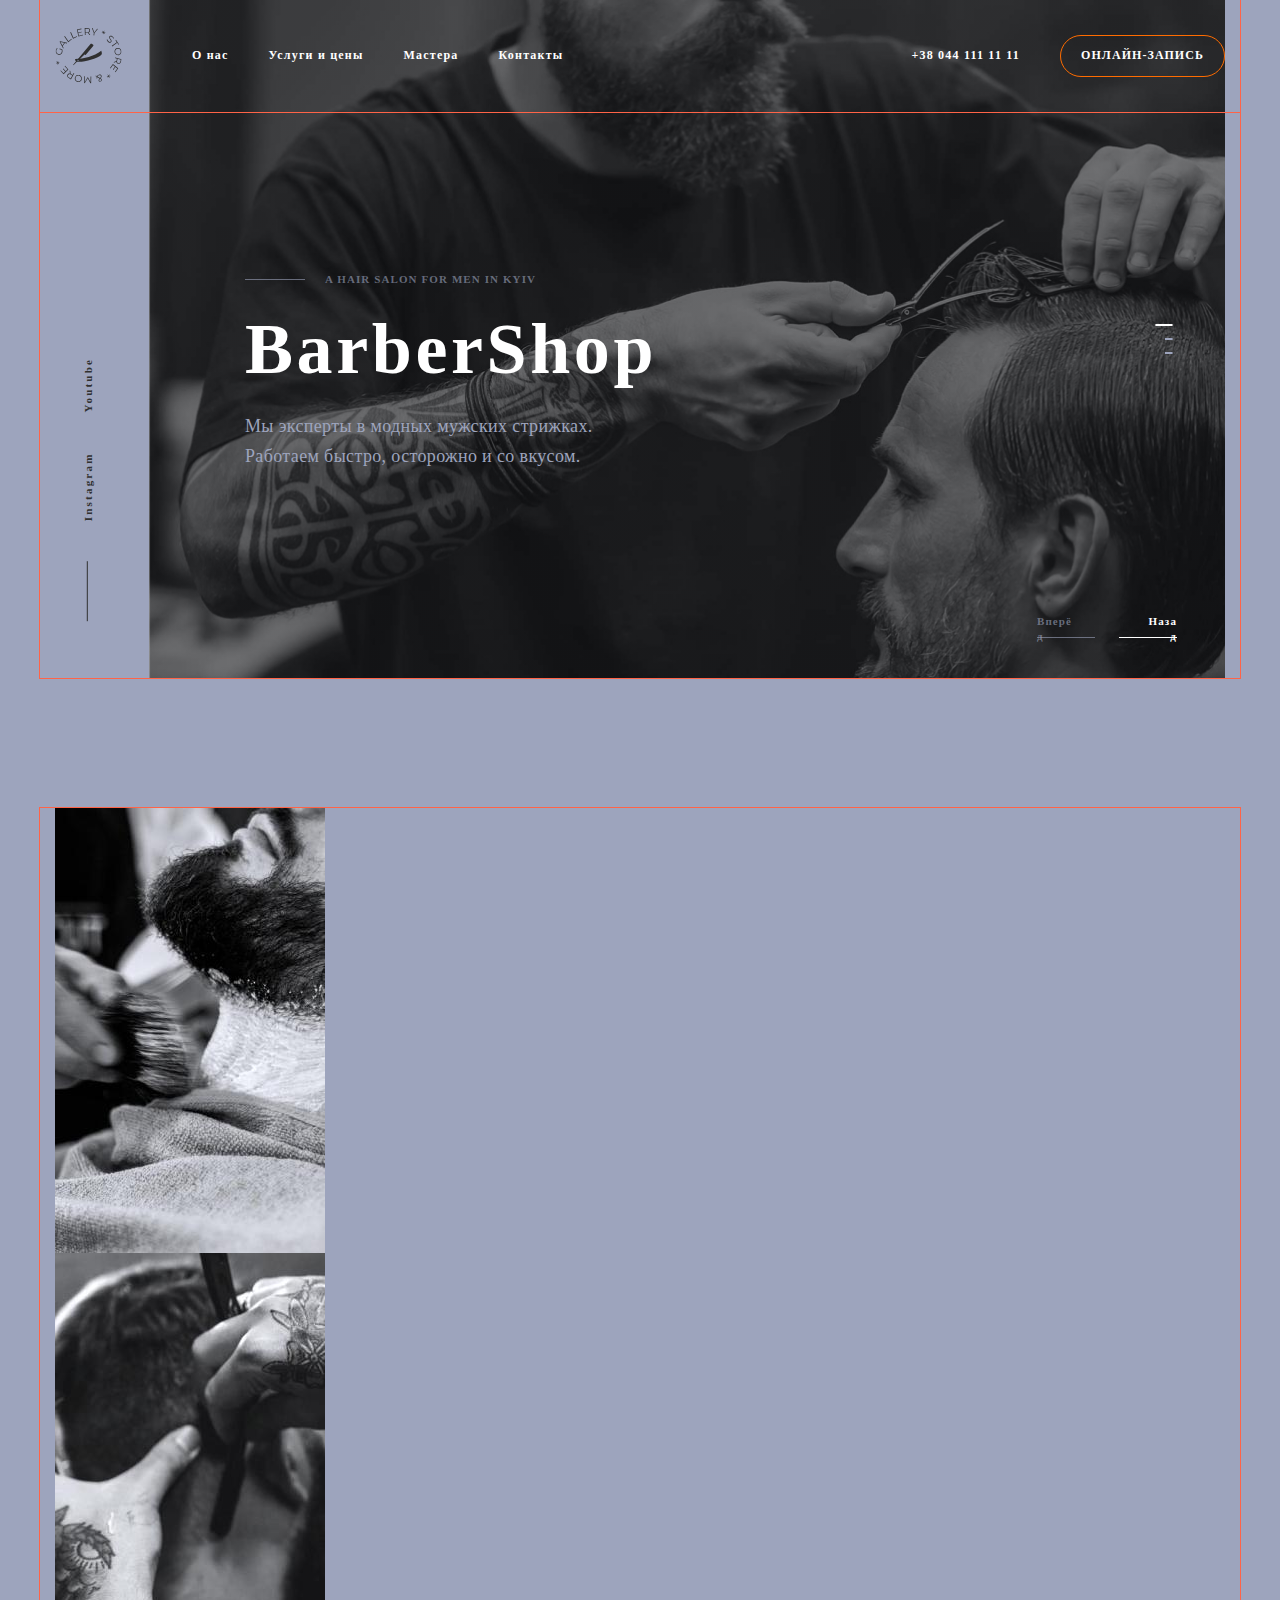
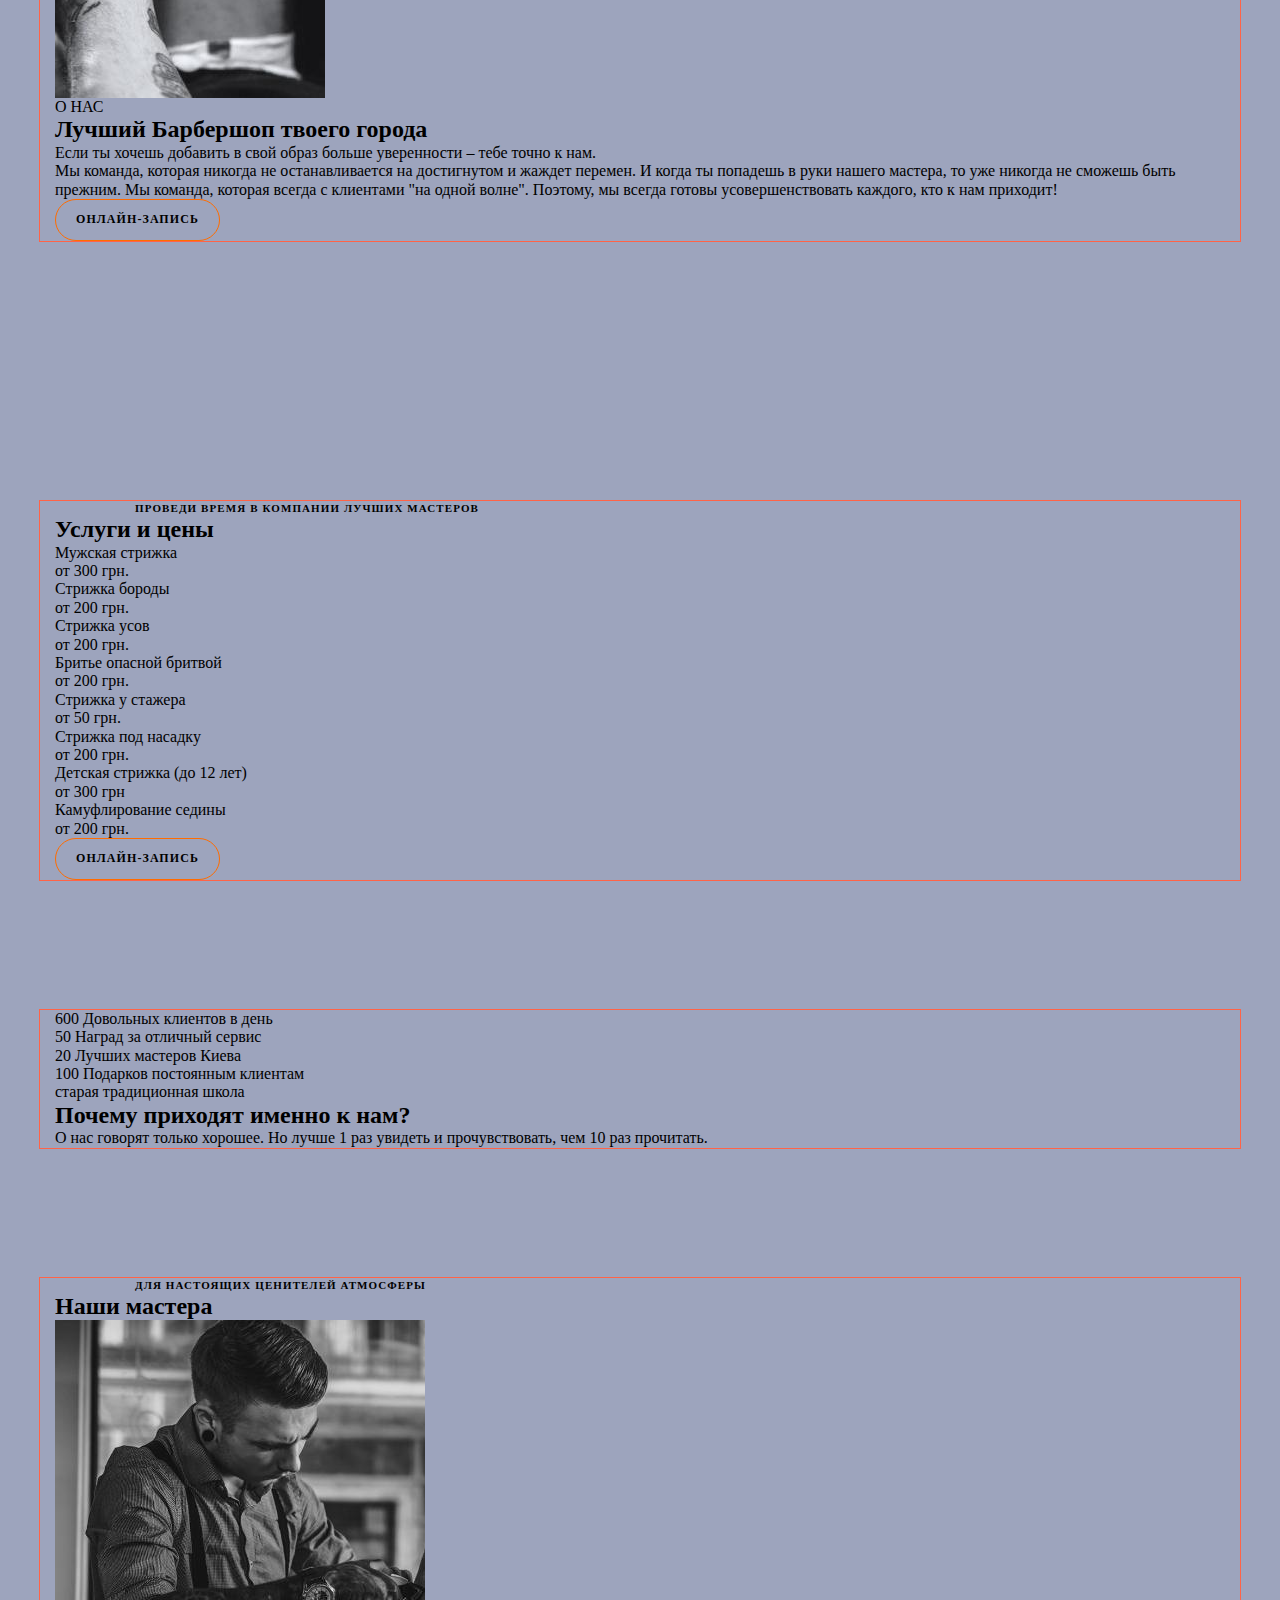
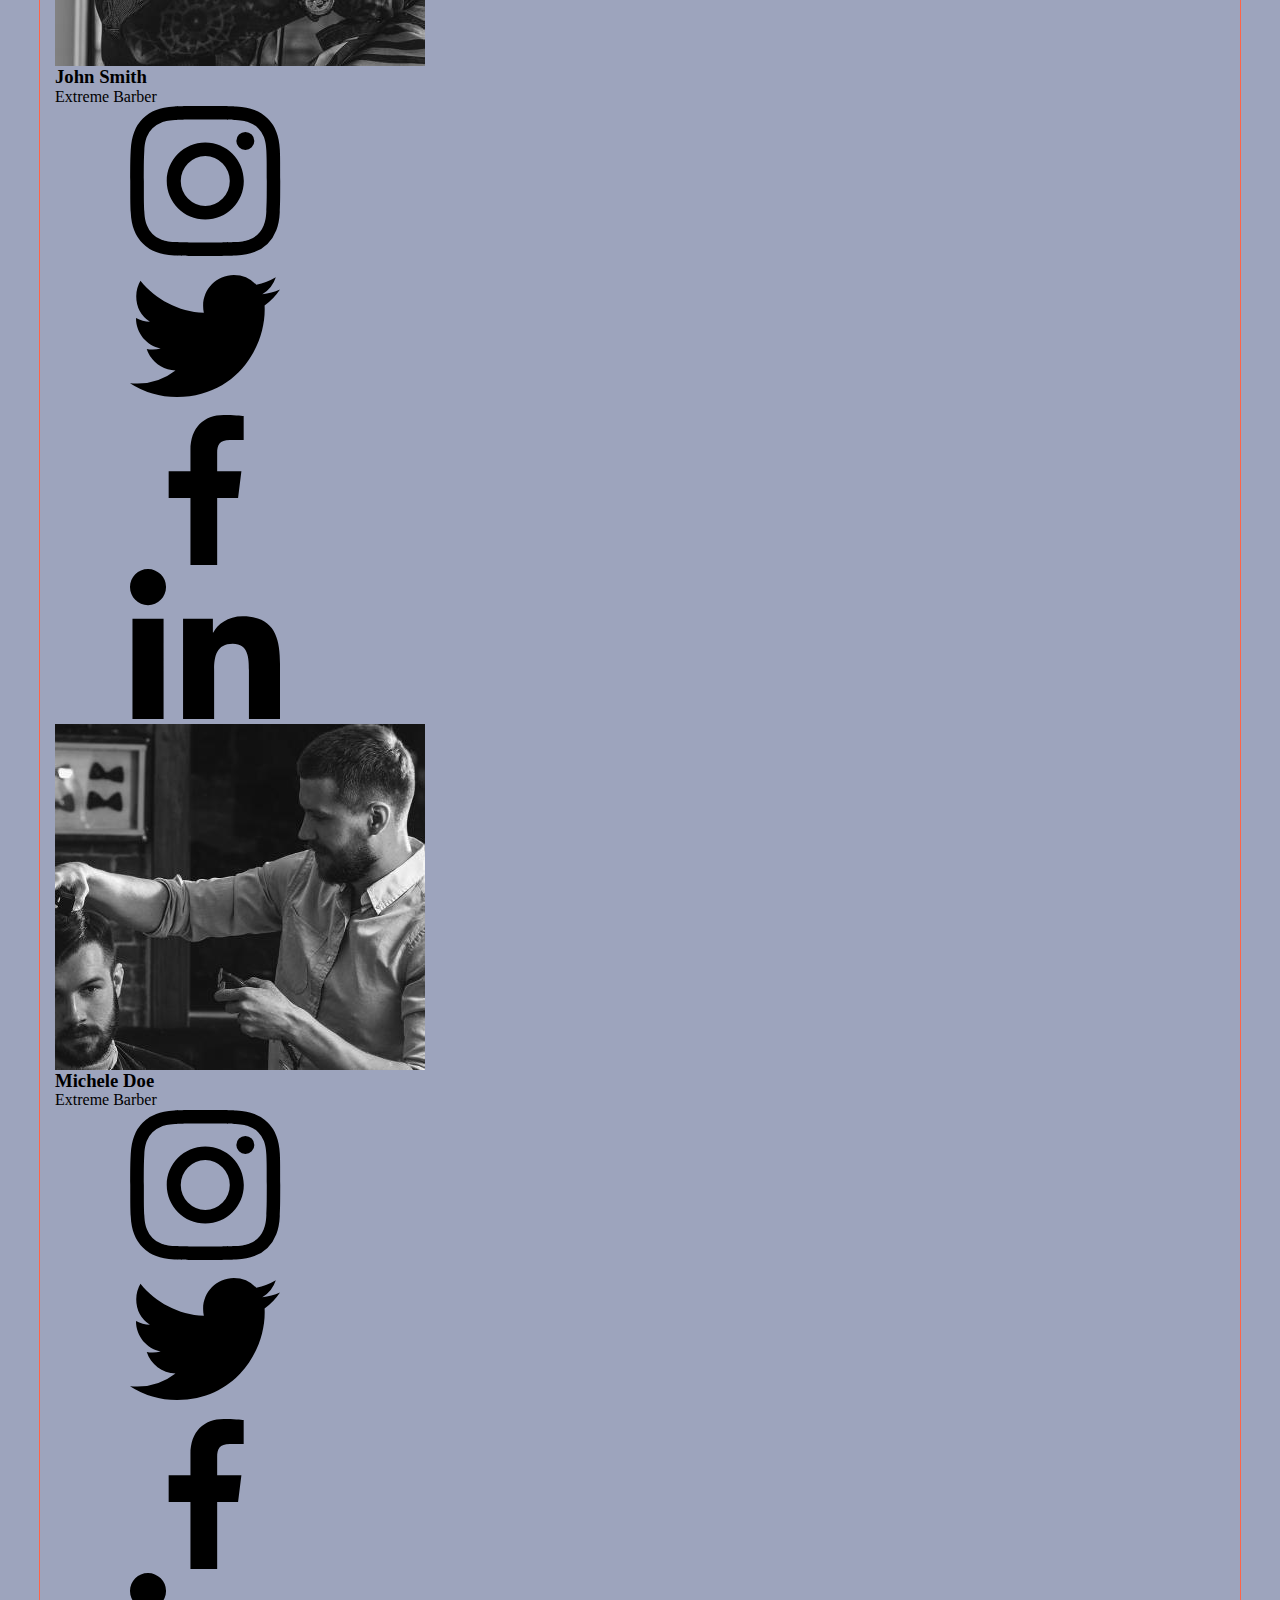
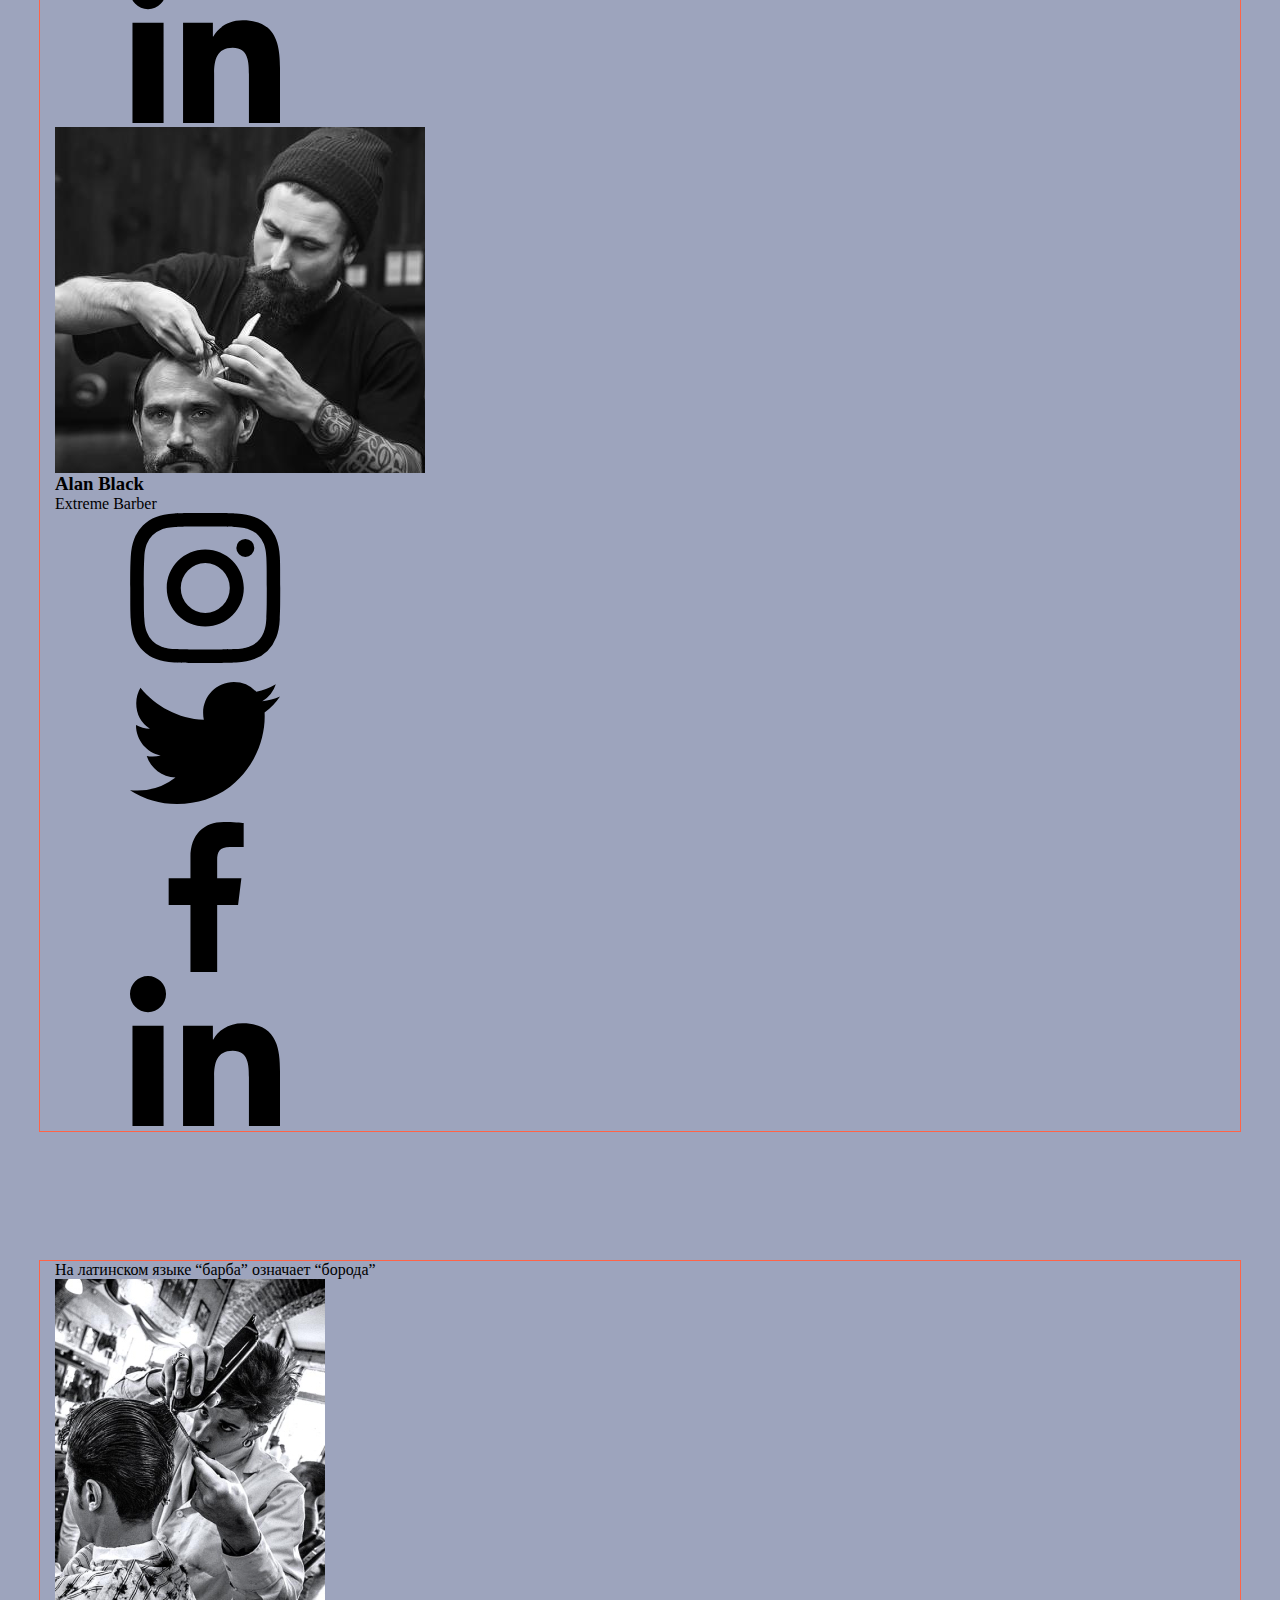
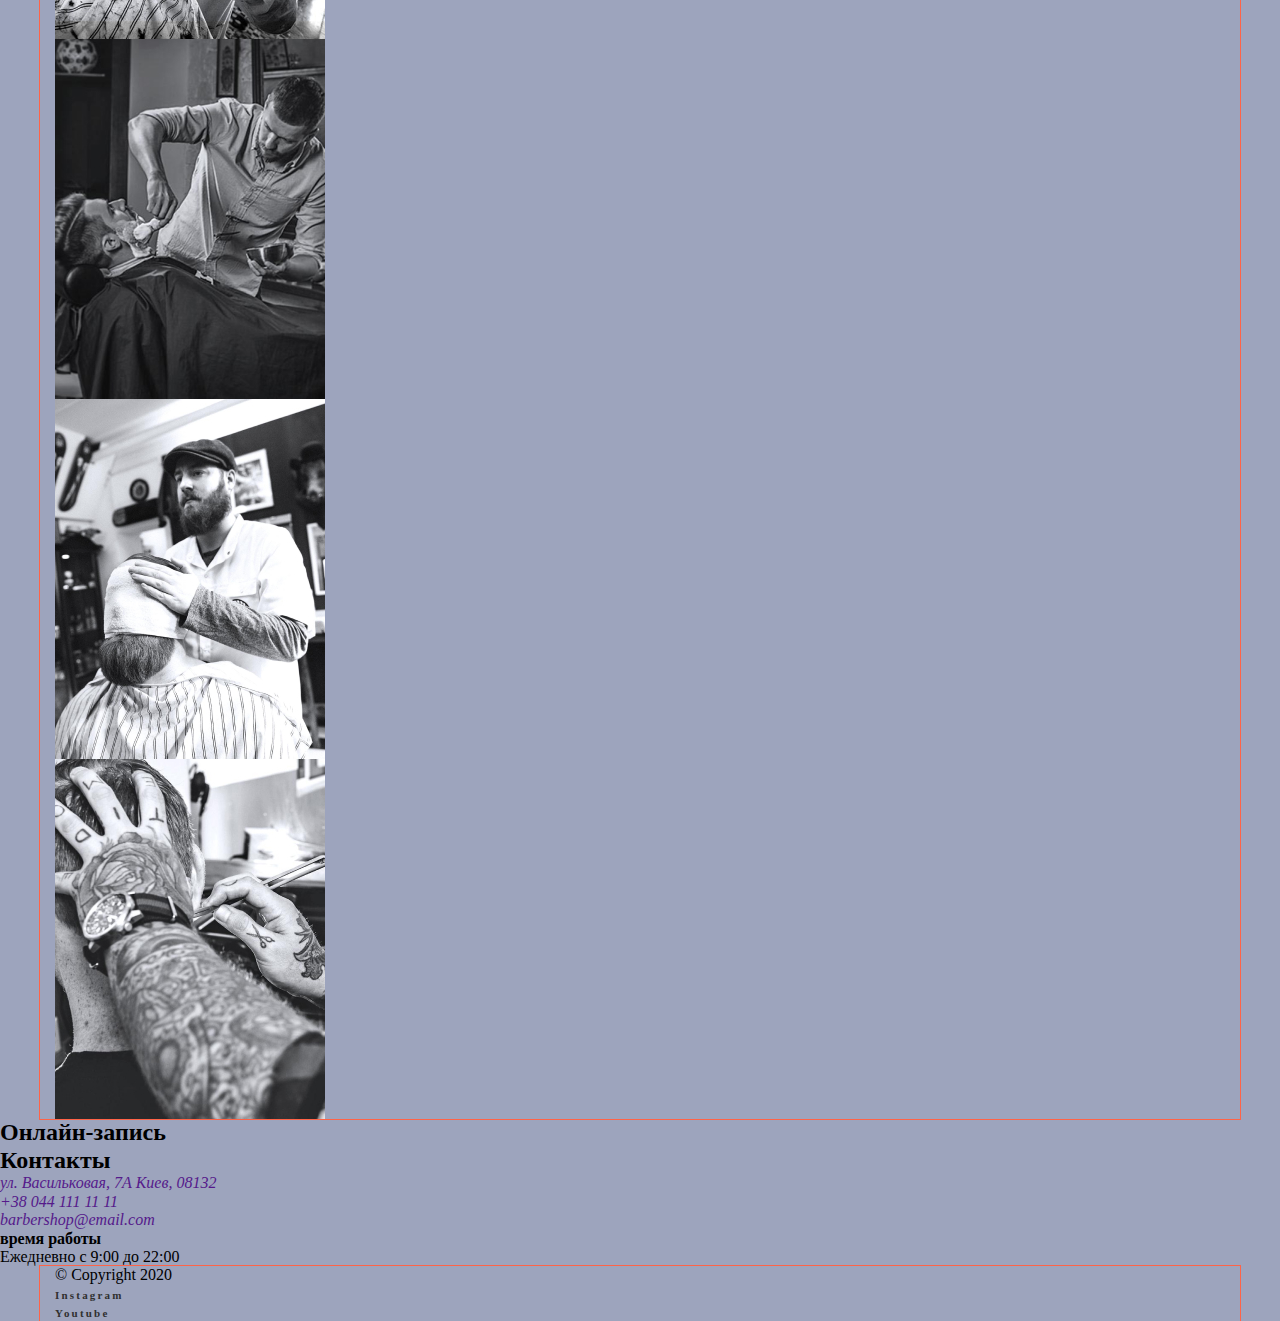
<file: index.html>
<!DOCTYPE html>
<html lang="ru">
  <head>
    <meta charset="UTF-8" />
    <meta http-equiv="X-UA-Compatible" content="IE=edge" />
    <meta name="viewport" content="width=device-width, initial-scale=1.0" />
    <title>Barbershop</title>
    <link rel="preconnect" href="https://fonts.googleapis.com" />
    <link rel="preconnect" href="https://fonts.gstatic.com" crossorigin />
    <link
      href="https://fonts.googleapis.com/css2?family=Open+Sans:wght@400;600;700&family=Raleway:wght@700&display=swap"
      rel="stylesheet"
    />
    <link
      rel="stylesheet"
      href="https://cdnjs.cloudflare.com/ajax/libs/modern-normalize/1.0.0/modern-normalize.min.css"
    />
    <!-- <link rel="stylesheet" href="./css/styles.css" /> -->
    <link rel="stylesheet" href="./css/main.min.css" />
  </head>

  <body>
    <header class="header">
      <div class="container header__container">
        <a href="./index.html" class="logo header__logo"
          ><img src="./images/logo.svg" alt="logo" class="logo__img"
        /></a>
        <nav class="nav">
          <ul class="nav__list">
            <li class="nav__item"><a href="" class="nav__link">О нас</a></li>
            <li class="nav__item">
              <a href="" class="nav__link">Услуги и цены</a>
            </li>
            <li class="nav__item"><a href="" class="nav__link">Мастера</a></li>
            <li class="nav__item"><a href="" class="nav__link">Контакты</a></li>
          </ul>
        </nav>
        <a href="tel:+380441111111" class="header__contact"
          >+38 044 111 11 11</a
        >
        <button class="button header__button">онлайн-запись</button>
      </div>
    </header>
    <main>
      <section class="section hero">
        <div class="container hero__container">
          <div class="sidebar">
            <ul class="socials sidebar__list">
              <li class="socials__item">
                <a href="" class="socials__link">Instagram</a>
              </li>
              <li class="socials__item">
                <a href="" class="socials__link">Youtube</a>
              </li>
            </ul>
          </div>
          <div class="hero__inner">
            <p lang="en" class="section__label hero__label">
              A hair salon for men in Kyiv
            </p>
            <h1 class="hero__title">BarberShop</h1>
            <p class="section__after-title hero__after-title">
              Мы эксперты в модных мужских стрижках. Работаем быстро, осторожно
              и со вкусом.
            </p>
            <ul class="controllers">
              <li class="controllers__item">
                <button
                  type="button"
                  class="controllers__button controllers__button--left disabled"
                >
                  Вперё<br />д
                </button>
              </li>
              <li class="controllers__item">
                <button
                  type="button"
                  class="controllers__button controllers__button--right"
                >
                  Наза<br />д
                </button>
              </li>
            </ul>
          </div>
        </div>
      </section>
      <section class="about section">
        <div class="container">
          <ul class="about-list">
            <li>
              <img
                src="./images/img1.jpg"
                alt="барбер бреет бороду"
                width="270"
                height="445"
              />
            </li>
            <li>
              <img
                src="./images/img2.jpg"
                alt="барбер стрижет"
                width="270"
                height="445"
              />
            </li>
          </ul>
          <div class="about-inner">
            <p class="title-label">О НАС</p>
            <h2 class="section-title">Лучший Барбершоп твоего города</h2>
            <p class="about-first-text">
              Если ты хочешь добавить в свой образ больше уверенности – тебе
              точно к нам.
            </p>
            <p class="about-second-text">
              Мы команда, которая никогда не останавливается на достигнутом и
              жаждет перемен. И когда ты попадешь в руки нашего мастера, то уже
              никогда не сможешь быть прежним. Мы команда, которая всегда с
              клиентами "на одной волне". Поэтому, мы всегда готовы
              усовершенствовать каждого, кто к нам приходит!
            </p>
            <button type="button" class="button">онлайн-запись</button>
          </div>
        </div>
      </section>
      <section class="section">
        <div class="container">
          <p class="section__label">Проведи время в компании лучших мастеров</p>
          <h2 class="section__title">Услуги и цены</h2>

          <ul class="pricelist">
            <li class="pricelist__item">
              <p class="pricelist__ paragraph">Мужская стрижка</p>
              <div class="pricelist__underline"></div>
              <p class="pricelist__ paragraph">от 300 грн.</p>
            </li>
            <li class="pricelist__item">
              <p class="pricelist__ paragraph">Стрижка бороды</p>
              <div class="pricelist__underline"></div>
              <p lass="pricelist__ paragraph">от 200 грн.</p>
            </li>
            <li class="pricelist__item">
              <p class="pricelist__ paragraph">Стрижка усов</p>
              <div class="pricelist__underline"></div>
              <p class="pricelist__ paragraph">от 200 грн.</p>
            </li>
            <li class="pricelist__item">
              <p class="pricelist__ paragraph">Бритье опасной бритвой</p>
              <div class="pricelist__underline"></div>
              <p class="pricelist__ paragraph">от 200 грн.</p>
            </li>
            <li class="pricelist__item">
              <p class="pricelist__ paragraph">Cтрижка у стажера</p>
              <div class="pricelist__underline"></div>
              <p class="pricelist__ paragraph">от 50 грн.</p>
            </li>
            <li class="pricelist__item">
              <p class="pricelist__ paragraph">Стрижка под насадку</p>
              <div class="pricelist__underline"></div>
              <p class="pricelist__ paragraph">от 200 грн.</p>
            </li>
            <li class="pricelist__item">
              <p class="pricelist__ paragraph">Детская стрижка (до 12 лет)</p>
              <div class="pricelist__underline"></div>
              <p class="pricelist__ paragraph">от 300 грн</p>
            </li>
            <li class="pricelist__item">
              <p class="pricelist__ paragraph">Камуфлирование седины</p>
              <div class="pricelist__underline"></div>
              <p class="pricelist__ paragraph">от 200 грн.</p>
            </li>
          </ul>
          <button type="button" class="button price__button">
            онлайн-запись
          </button>
        </div>
      </section>
      <section>
        <div class="container">
          <ul>
            <li>
              <p>600 Довольных клиентов в день</p>
            </li>
            <li>
              <p>50 Наград за отличный сервис</p>
            </li>
            <li>
              <p>20 Лучших мастеров Киева</p>
            </li>
            <li>
              <p>100 Подарков постоянным клиентам</p>
            </li>
          </ul>
          <p>старая традиционная школа</p>
          <h2>Почему приходят именно к нам?</h2>
          <p>
            О нас говорят только хорошее. Но лучше 1 раз увидеть и
            прочувствовать, чем 10 раз прочитать.
          </p>
        </div>
      </section>
      <section class="section">
        <div class="container">
          <p class="section__label">для настоящих ценителей атмосферы</p>
          <h2 class="section__title">Наши мастера</h2>
          <ul class="teamlist">
            <li class="teamlist__item">
              <img
                src="./images/img4.jpg"
                alt="стрижка"
                width="370"
                height="346"
                class="teamlist__img"
              />
              <div class="teamlist__inner">
                <h3 class="teamlist__name">John Smith</h3>
                <p class="teamlist__prof">Extreme Barber</p>
                <ul class="teamlist__soc soclist">
                  <li class="soclist__item">
                    <a href="" class="soclist__link"
                      ><svg class="soclist__icon">
                        <use href="./images/sprite.svg#icon-instagram"></use>
                      </svg>
                    </a>
                  </li>
                  <li class="soc-item">
                    <a href="" class="soc-link"
                      ><svg class="soc-icon">
                        <use href="./images/sprite.svg#icon-twitter"></use></svg
                    ></a>
                  </li>
                  <li class="soc-item">
                    <a href="" class="soc-link"
                      ><svg class="soc-icon">
                        <use
                          href="./images/sprite.svg#icon-facebook"
                        ></use></svg
                    ></a>
                  </li>
                  <li class="soc-item">
                    <a href="" class="soc-link"
                      ><svg class="soc-icon">
                        <use
                          href="./images/sprite.svg#icon-linkedin"
                        ></use></svg
                    ></a>
                  </li>
                </ul>
              </div>
            </li>
            <li class="teamlist__item">
              <img
                src="./images/img5.jpg"
                alt="стрижка"
                width="370"
                height="346"
                class="teamlist__img"
              />
              <div class="teamlist__inner">
                <h3 class="teamlist__name">Michele Doe</h3>
                <p class="teamlist__prof">Extreme Barber</p>
                <ul class="teamlist__soc soclist">
                  <li class="soclist__item">
                    <a href="" class="soclist__link"
                      ><svg class="soclist__icon">
                        <use href="./images/sprite.svg#icon-instagram"></use>
                      </svg>
                    </a>
                  </li>
                  <li class="soc-item">
                    <a href="" class="soc-link"
                      ><svg class="soc-icon">
                        <use href="./images/sprite.svg#icon-twitter"></use></svg
                    ></a>
                  </li>
                  <li class="soc-item">
                    <a href="" class="soc-link"
                      ><svg class="soc-icon">
                        <use
                          href="./images/sprite.svg#icon-facebook"
                        ></use></svg
                    ></a>
                  </li>
                  <li class="soc-item">
                    <a href="" class="soc-link"
                      ><svg class="soc-icon">
                        <use
                          href="./images/sprite.svg#icon-linkedin"
                        ></use></svg
                    ></a>
                  </li>
                </ul>
              </div>
            </li>
            <li class="teamlist__item">
              <img
                src="./images/img6.jpg"
                alt="стрижка"
                width="370"
                height="346"
                class="teamlist__img"
              />
              <div class="teamlist__inner">
                <h3 class="teamlist__name">Alan Black</h3>
                <p class="teamlist__prof">Extreme Barber</p>
                <ul class="teamlist__soc soclist">
                  <li class="soclist__item">
                    <a href="" class="soclist__link"
                      ><svg class="soclist__icon">
                        <use href="./images/sprite.svg#icon-instagram"></use>
                      </svg>
                    </a>
                  </li>
                  <li class="soc-item">
                    <a href="" class="soc-link"
                      ><svg class="soc-icon">
                        <use href="./images/sprite.svg#icon-twitter"></use></svg
                    ></a>
                  </li>
                  <li class="soc-item">
                    <a href="" class="soc-link"
                      ><svg class="soc-icon">
                        <use
                          href="./images/sprite.svg#icon-facebook"
                        ></use></svg
                    ></a>
                  </li>
                  <li class="soc-item">
                    <a href="" class="soc-link"
                      ><svg class="soc-icon">
                        <use
                          href="./images/sprite.svg#icon-linkedin"
                        ></use></svg
                    ></a>
                  </li>
                </ul>
              </div>
            </li>
          </ul>
        </div>
      </section>
      <section>
        <div class="container">
          <p>На латинском языке “барба” означает “борода”</p>
          <h2 class="visually-hidden">Галлерея</h2>
          <ul>
            <li>
              <img
                src="./images/img7.jpg"
                alt="процесс стрижки"
                width="270"
                height="360"
              />
            </li>
            <li>
              <img
                src="./images/img8.jpg"
                alt="процесс стрижки"
                width="270"
                height="360"
              />
            </li>
            <li>
              <img
                src="./images/img9.jpg"
                alt="процесс стрижки"
                width="270"
                height="360"
              />
            </li>
            <li>
              <img
                src="./images/imh10.jpg"
                alt="процесс стрижки"
                width="270"
                height="360"
              />
            </li>
          </ul>
        </div>
      </section>
      <section>
        <h2>Онлайн-запись</h2>
      </section>
      <section>
        <h2>Контакты</h2>
        <address class="address">
          <ul>
            <li><a href="">ул. Васильковая, 7А Киев, 08132</a></li>
            <li><a href="">+38 044 111 11 11</a></li>
            <li><a href="">barbershop@email.com</a></li>
          </ul>
        </address>
        <strong>время работы</strong>
        <p>Ежедневно с 9:00 до 22:00</p>
      </section>
    </main>
    <footer>
      <div class="container">
        <p>&copy; Copyright 2020</p>
        <ul class="socials">
          <li class="socials__item">
            <a href="" class="socials__link">Instagram</a>
          </li>
          <li class="socials__item">
            <a href="" class="socials__link">Youtube</a>
          </li>
        </ul>
      </div>
    </footer>
  </body>
</html>
</file>
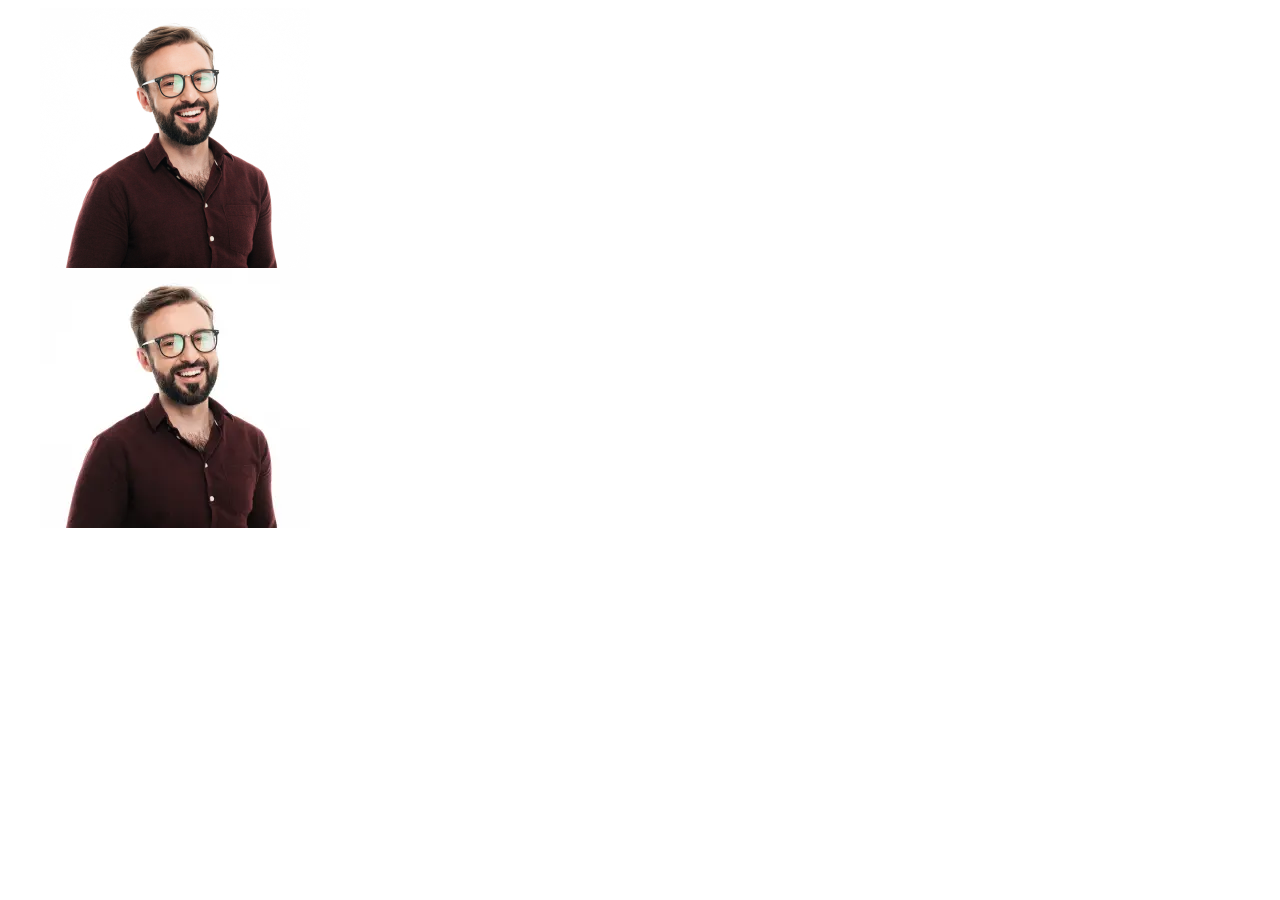
<file: adaptive img/index.html>
<!DOCTYPE html>
<html lang="en">
  <head>
    <meta charset="UTF-8" />
    <meta http-equiv="X-UA-Compatible" content="IE=edge" />
    <meta name="viewport" content="width=device-width, initial-scale=1.0" />
    <title>Document</title>
    <link rel="stylesheet" href="./styles.css" />
  </head>
  <body>
    <div class="container">
      <div class="thumb">
        <img
          srcset="
            ./images/photo-desk1x.jpg 270w,
            ./images/photo-tab1x.jpg  354w,
            ./images/photo-mob1x.jpg  450w,
            ./images/photo-desk2x.jpg 540w,
            ./images/photo-tab2x.jpg  708w,
            ./images/photo-mob2x.jpg  900w
          "
          sizes="(min-width: 1200px) 270px, (min-width: 768px) 354px, (max-width: 480px) 450px"
          src="./images/photo-mob1x.jpg"
          alt="team member"
        />
        <picture>
          <source
            srcset="
              ./images/photo-desk1x.webp 1x,
              ./images/photo-desk2x.webp 2x
            "
            media="(min-width:1200px)"
            type="image/webp"
          />
          <source
            srcset="./images/photo-desk1x.jpg 1x, ./images/photo-desk2x.jpg 2x"
            media="(min-width:1200px)"
            type="image/jpeg"
          />
          <source
            srcset="./images/photo-tab1x.webp 1x, ./images/photo-tab2x.webp 2x"
            media="(min-width:768px)"
            type="image/webp"
          />
          <source
            srcset="./images/photo-tab1x.jpg 1x, ./images/photo-tab2x.jpg 2x"
            media="(min-width:768px)"
            type="image/jpeg"
          />
          <source
            srcset="./images/photo-mob1x.webp 1x, ./images/photo-mob2x.webp 2x"
            media="(max-width:767px)"
            type="image/webp"
          />
          <source
            srcset="./images/photo-mob1x.jpg 1x, ./images/photo-mob2x.jpg 2x"
            media="(max-width:767px)"
            type="image/jpeg"
          />
          <img src="./images/photo-mob1x.jpg" alt="team member" />
        </picture>
      </div>
    </div>
  </body>
</html>
</file>
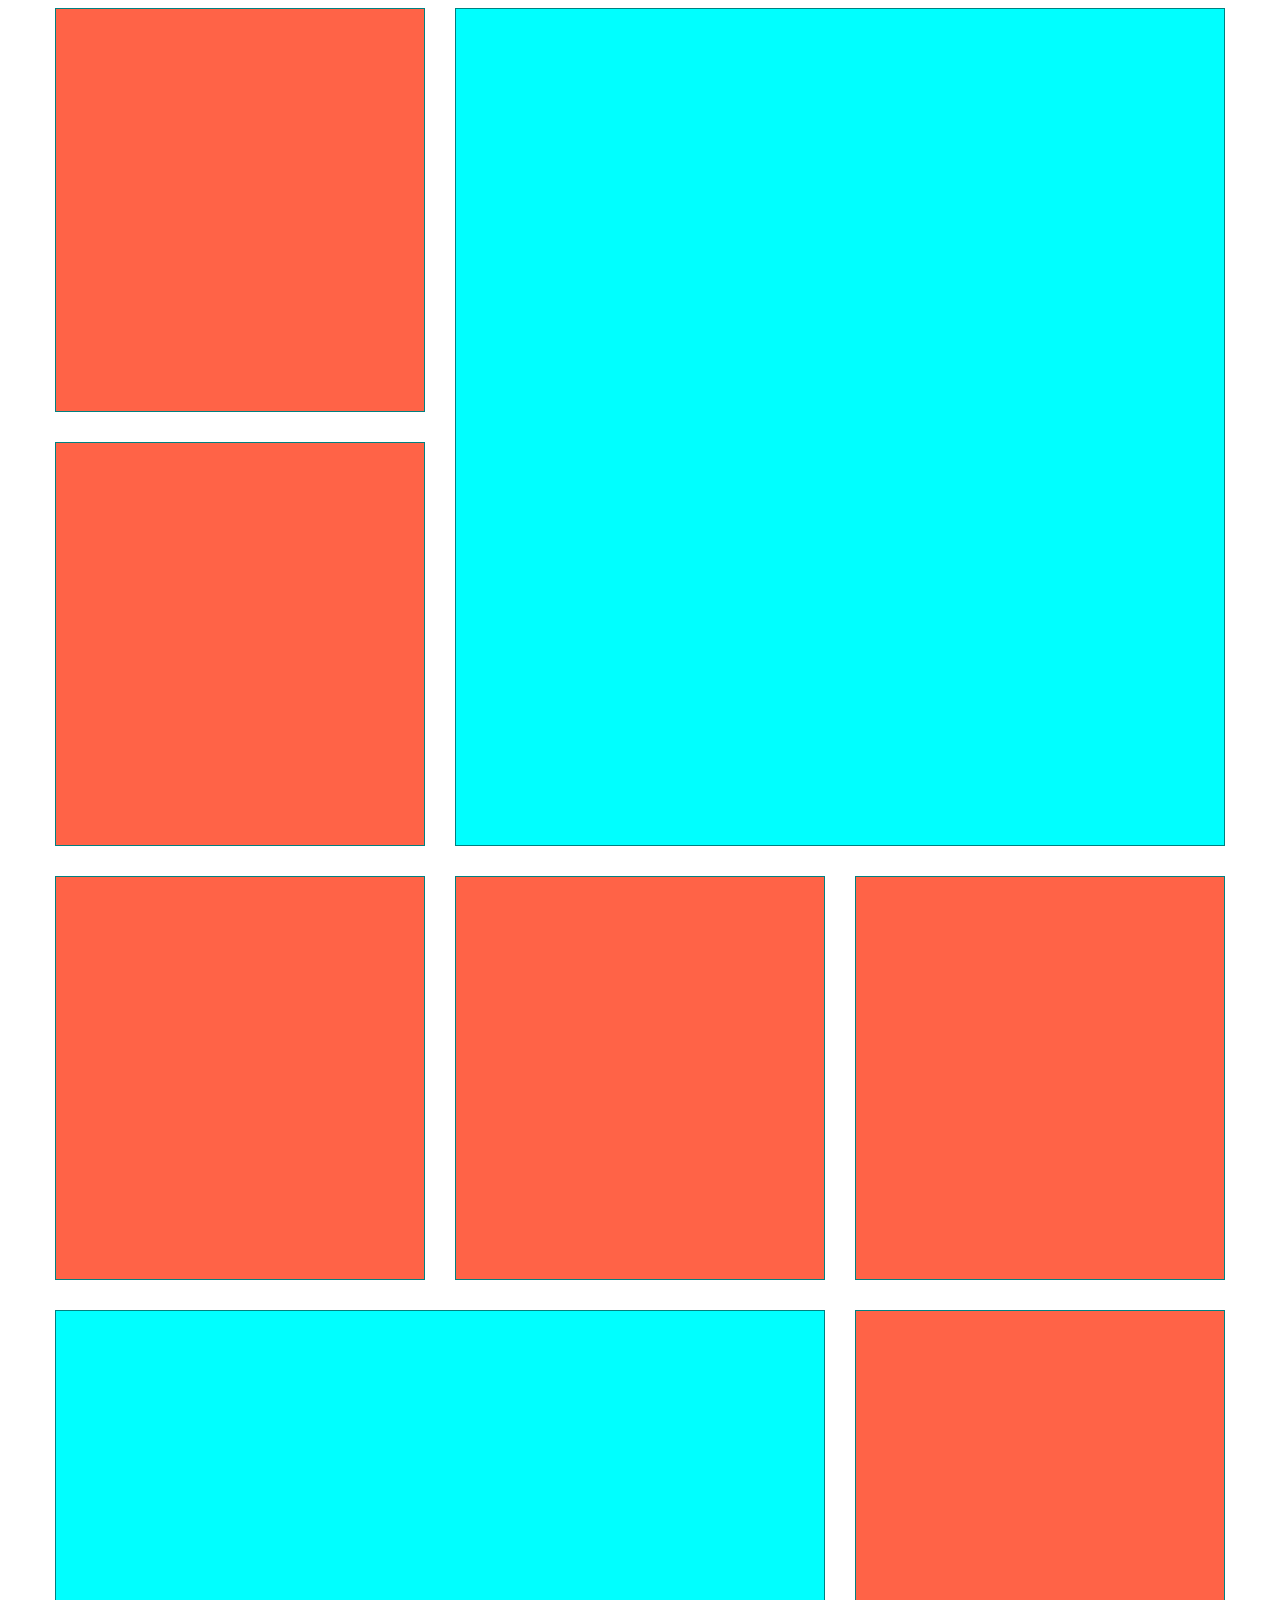
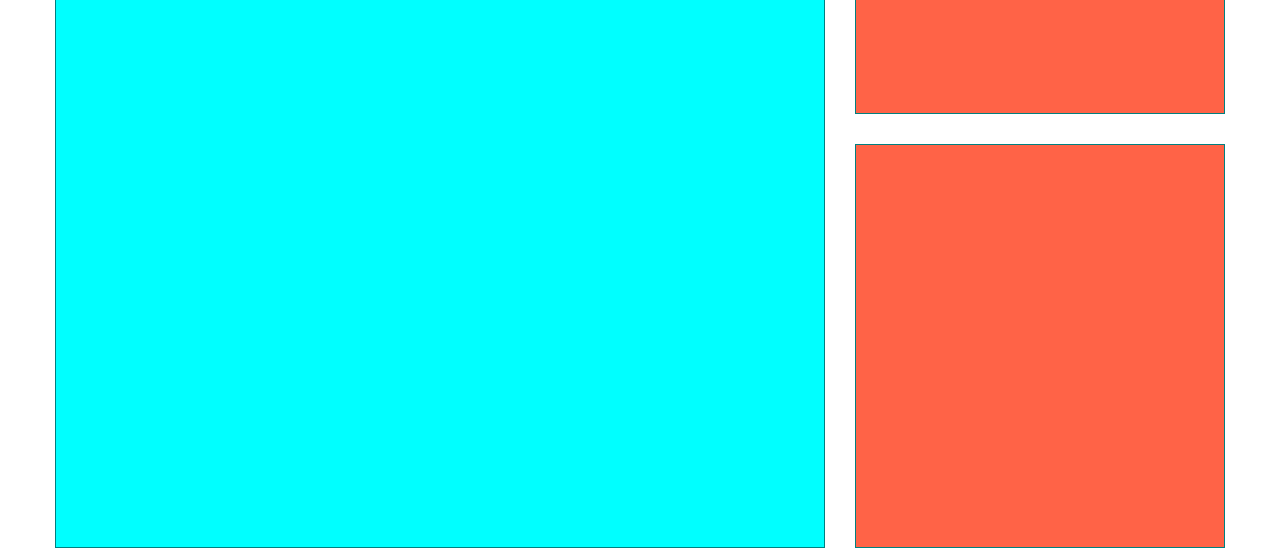
<file: grid.html>
<!DOCTYPE html>
<html lang="en">
  <head>
    <meta charset="UTF-8" />
    <meta http-equiv="X-UA-Compatible" content="IE=edge" />
    <meta name="viewport" content="width=device-width, initial-scale=1.0" />
    <title>Document</title>
    <link rel="stylesheet" href="./css/grid.css" />
  </head>
  <body>
    <div class="container">
      <ul class="examples">
        <li class="examples-li"></li>
        <li class="examples-li grid1"></li>
        <li class="examples-li"></li>
        <li class="examples-li"></li>
        <li class="examples-li"></li>
        <li class="examples-li"></li>
        <li class="examples-li"></li>
        <li class="examples-li"></li>
        <li class="examples-li grid2"></li>
      </ul>
    </div>
  </body>
</html>
</file>
<file: css/styles.css>
/* VARIABLES */

/* :root {
  --main-font: "Open Sans", sans-serif;
  --secondary-font: "Raleway", sans-serif;
  --accent-color: #ff6c00;
  --light-color: #ffffff;
  --main-grey: #303030;
  --secondary-grey: #9da4bd;
  --light-grey: rgba(157, 164, 189, 0.6);
  --bgr-grey: #f7f7f7;
  --text-grey: #555555;
  --transition: 2500ms cubic-bezier(0.4, 0, 0.2, 1);
} */

/* RESET */

/* a {
  text-decoration: none;
}

ul {
  list-style-type: none;
  margin: 0;
  padding: 0;
}

h1,
h2,
h3,
h4,
h5,
h6,
p {
  margin: 0;
} */

/* GENERAL STYLES */
/* body {
  font-family: var(--main-font);
  background-color: #9da4bd;
}

button {
  cursor: pointer;
  font-family: inherit;
}

img {
  display: block;
} */

/* UTILS */
/* .visually-hidden {
  position: absolute;
  width: 1px;
  height: 1px;
  margin: -1px;
  border: 0;
  padding: 0;

  white-space: nowrap;
  clip-path: inset(100%);
  clip: rect(0 0 0 0);
  overflow: hidden;
} */

/* REUSED CLASSES */

/* .title-label {
  font-weight: 600;
  font-size: 11px;
  line-height: 1.36;
  letter-spacing: 0.1em;
  text-transform: uppercase;
  display: flex;
  align-items: center;
} */

.title-label::before {
  content: "";
  width: 60px;
  height: 1px;
  margin-right: 20px;
}

.after-title {
  font-size: 18px;
  line-height: 1.66;
  letter-spacing: 0.02em;
}

.social-link {
  font-weight: 600;
  font-size: 11px;
  line-height: 1.36;
  letter-spacing: 0.2em;
}

/* .button {
  font-weight: 600;
  font-size: 12px;
  line-height: 1.33;
  letter-spacing: 0.09em;
  text-transform: uppercase;
  background-color: transparent;
  border: 1px solid #ff6c00;
  border-radius: 25px;
  padding: 12px 20px;
  transition: background-color var(--transition);
} */

/* .button:hover,
.button:focus {
  background-color: var(--accent-color);
} */

/* .container {
  width: 1200px;
  padding: 0 15px;
  margin: 0 auto;
  outline: 1px solid tomato;
} */

/* .section {
  padding: 130px 0;
} */

.section-title {
  font-family: var(--secondary-font);
  font-size: 42px;
  line-height: 1.17;
  letter-spacing: 0.05em;
}

/* HEADER */

/* .header {
  position: absolute;
  width: 100%;
} */

/* .header .container {
  display: flex;
  align-items: center;
} */

/* .logo {
  margin-right: 70px;
} */

/* .nav-list {
  display: flex;
} */

/* .nav-item:not(:last-child) {
  margin-right: 40px;
} */

/* .nav-link {
  font-weight: 600;
  font-size: 12px;
  line-height: 1.33;
  letter-spacing: 0.1em;
  color: var(--light-color);
  padding: 48px 0;
  display: block;
  transition: color var(--transition);
} */

/* .nav-link:hover,
.nav-link:focus {
  color: var(--accent-color);
} */

/* .header-contact {
  font-weight: 600;
  font-size: 12px;
  line-height: 1.33;
  letter-spacing: 0.1em;
  color: var(--light-color);
  margin-left: auto;
  margin-right: 40px;
} */

/* .header .button {
  color: var(--light-color);
} */

/* HERO */

/* .hero .container {
  display: flex;
} */

/* .sidebar-wrapper {
  display: flex;
  align-items: flex-end;
  padding-bottom: 40px;
    width: 94px;
} */

/* .sidebar {
  /* width: 94px; */
  transform: rotate(-90deg);
  display: flex;
  align-items: center;
  position: relative;
  bottom: 140px;
  padding-bottom: 30px;
} */

.sidebar::before {
  content: "";
  width: 60px;
  height: 1px;
  background-color: var(--main-grey);
  display: block;
  position: absolute;
  margin-right: 40px;
  right: 100%;
}

.sidebar li:not(:last-child) {
  margin-right: 40px;
}

.hero-inner {
  padding: 272px 48px 34px 96px;
  flex-grow: 1;
  background-color: gray;
  background-image: linear-gradient(
      rgba(25, 28, 38, 0.2),
      rgba(25, 28, 38, 0.2)
    ),
    url("../images/slider.jpg");
  background-size: cover;
  background-repeat: no-repeat;
}

.hero .social-link {
  color: var(--main-grey);
}

.hero .social-link:hover,
.hero .social-link:focus {
  color: var(--accent-color);
}

.hero .title-label {
  color: var(--light-grey);
  margin-bottom: 20px;
}

.hero .title-label::before {
  background-color: var(--light-grey);
}

.hero-title {
  font-family: var(--secondary-font);
  font-weight: 700;
  font-size: 72px;
  line-height: 1.18;
  letter-spacing: 0.05em;
  color: var(--light-color);
  margin-bottom: 20px;
}

.hero .after-title {
  color: var(--secondary-grey);
  max-width: 400px;
  margin-bottom: 142px;
}

.controllers {
  display: flex;
  justify-content: flex-end;
}

.hero-controller {
  font-weight: 600;
  font-size: 11px;
  line-height: 1.36;
  letter-spacing: 0.1em;
  color: var(--light-color);
  background-color: transparent;
  border: none;
  padding: 0;
}

.hero-controller.disabled {
  color: var(--light-grey);
}

.hero-controller.left {
  text-align: left;
  margin-right: 24px;
}

.hero-controller.right {
  text-align: right;
}

/* ABOUT */

.about .container {
  display: flex;
}

.about-list {
  display: flex;
}

.about-list li + li {
  margin-left: 30px;
}

.about-inner {
  padding: 0 42px 0 64px;
}

.about .title-label {
  color: var(--main-grey);
  margin-bottom: 20px;
}

.about .title-label::before {
  background-color: var(--main-grey);
}

.about .section-title {
  color: var(--main-grey);
  margin-bottom: 20px;
}

.about-first-text {
  font-size: 18px;
  line-height: 1.67;
  letter-spacing: 0.02em;
  color: var(--text-grey);
  margin-bottom: 20px;
}

.about-second-text {
  font-size: 14px;
  line-height: 1.86;
  letter-spacing: 0.02em;
  color: var(--text-grey);
  margin-bottom: 42px;
}

/* PRICE */

.price {
  background-image: url("../images/price.png");
  background-color: #111319;
  background-size: cover;
  background-repeat: no-repeat;
  max-width: 1280px;
  margin: 0 auto;
}

.price .title-label {
  color: var(--light-grey);
  margin-bottom: 20px;
}

.price .title-label::before {
  background-color: var(--secondary-grey);
}

.price .section-title {
  color: var(--light-color);
  margin-bottom: 44px;
}

.price-list {
  margin-bottom: 50px;
  display: flex;
  flex-wrap: wrap;
  position: relative;
  z-index: 10;
  padding: 30px 0;
}

.price-list::before {
  content: "";
  display: block;
  width: 50%;
  height: 240px;
  position: absolute;
  background: linear-gradient(180deg, #171a24 0%, rgba(23, 26, 36, 0.2) 100%);
  z-index: -10;
  top: 0;
}

.price-list::after {
  content: "";
  display: block;
  width: 50%;
  height: 240px;
  position: absolute;
  top: 0;
  right: 0;
  background: linear-gradient(180deg, #090b13 0%, rgba(9, 11, 19, 0.2) 100%);
  z-index: -10;
}

.price-item {
  width: 50%;
  padding: 0 40px;
  display: flex;
  justify-content: space-between;
  align-items: baseline;
  color: var(--secondary-grey);
  font-size: 18px;
  line-height: 1.67;
  letter-spacing: 0.02em;
  margin-bottom: 20px;
}

.price-item:nth-child(5) {
  order: 1;
}

.price-item:nth-child(2) {
  order: 2;
}

.price-item:nth-child(6) {
  order: 3;
}

.price-item:nth-child(3) {
  order: 4;
}

.price-item:nth-child(7) {
  order: 5;
}

.price-item:nth-child(4) {
  order: 6;
  margin-bottom: 0;
}

.price-item:nth-child(8) {
  order: 7;
  margin-bottom: 0;
}

.price-underline {
  height: 1px;
  background-color: var(--secondary-grey);
  opacity: 0.12;
  flex-grow: 1;
  margin: 0 6px;
}

.price .button {
  display: block;
  margin: 0 auto;
  color: var(--light-color);
}

/* TEAM */

.team {
  background-color: var(--bgr-grey);
}

.team-item {
  width: 370px;
}

.team-inner {
  padding: 30px 10px 0;
  text-align: center;
}

.team-name {
  margin-bottom: 8px;
}

.team-prof {
  margin-bottom: 30px;
}

.soc-list {
  display: flex;
  justify-content: center;
}

.soc-item {
  width: 44px;
  height: 44px;
}

.soc-item:not(:last-child) {
  margin-right: 10px;
}

.soc-link {
  width: 100%;
  height: 100%;
  display: flex;
  justify-content: center;
  align-items: center;
  background-color: var(--light-color);
  border-radius: 22px;
  transition: background-color var(--transition);
}

.soc-link:hover,
.soc-link:focus {
  background-color: var(--main-grey);
}

.soc-link:hover .soc-icon,
.soc-link:focus .soc-icon {
  fill: var(--accent-color);
}

.soc-icon {
  width: 20px;
  height: 20px;
  transition: fill var(--transition);
}

/* CONTACTS */

.address {
  font-style: normal;
}
</file>
<file: adaptive img/styles.css>
.container {
  padding: 0 15px;
  margin: 0 auto;
  width: 1200px;
}

img {
  display: block;
  object-fit: cover;
}

.thumb {
  width: 100%;
}

@media screen and (min-width: 480px) {
  .thumb {
    width: 450px;
  }
}

@media screen and (min-width: 768px) {
  .thumb {
    width: 354px;
  }
}

@media screen and (min-width: 1200px) {
  .thumb {
    width: 270px;
  }
}
</file>
<file: css/grid.css>
*,
::after,
::before {
  box-sizing: border-box;
}

ul {
  padding: 0;
  margin: 0;
  display: grid;
  grid-template-columns: repeat(3, auto);
  gap: 30px;
  list-style-type: none;
}

.container {
  width: 1200px;
  padding: 0 15px;
  margin: 0 auto;
}

li {
  height: 404px;
  background-color: tomato;
  border: 1px solid teal;
}

.grid1 {
  background-color: aqua;
  height: 838px;
  grid-column-start: 2;
  grid-column-end: 4;
  grid-row-start: 1;
  grid-row-end: 3;
}

.grid2 {
  background-color: aqua;
  height: 838px;
  grid-column-start: 1;
  grid-column-end: 3;
  grid-row-start: 4;
  grid-row-end: 6;
}
</file>
<file: css/main.min.css>
:root{--accent-color: #ff6c00;--light-color: #ffffff;--main-grey: #303030;--secondary-grey: #9da4bd;--light-grey: rgba(157, 164, 189, 0.6);--bgr-grey: #f7f7f7;--text-grey: #555555;--transition: 2500ms cubic-bezier(0.4, 0, 0.2, 1)}.button{font-weight:600;font-size:12px;line-height:1.33;letter-spacing:0.09em;text-transform:uppercase;background-color:transparent;border:1px solid #ff6c00;border-radius:25px;padding:12px 20px;transition:background-color var(--transition)}.visually-hidden{position:absolute;width:1px;height:1px;margin:-1px;border:0;padding:0;white-space:nowrap;clip-path:inset(100%);clip:rect(0 0 0 0);overflow:hidden}a{text-decoration:none}ul{list-style-type:none;margin:0;padding:0}h1,h2,h3,h4,h5,h6,p{margin:0}body{font-family:var(--main-font);background-color:#9da4bd}button{cursor:pointer;font-family:inherit}img{display:block}.header{position:absolute;width:100%;z-index:10}.header__container{display:flex;align-items:center}.header__contact{font-weight:600;font-size:12px;line-height:1.33;letter-spacing:0.1em;color:var(--light-color);margin-left:auto;margin-right:40px}.header__button{color:var(--light-color)}.section{padding:130px 0}.section__label{font-size:11px;line-height:1.36;font-weight:600;letter-spacing:0.1em;text-transform:uppercase;display:flex;align-items:center}.section__label::before{content:"";width:60px;height:1px;margin-right:20px}.section__after-title{font-size:18px;line-height:1.66;letter-spacing:0.02em}.hero{padding:0}.hero__container{display:flex}.hero__inner{padding:272px 48px 34px 96px;flex-grow:1;background-color:gray;background-image:linear-gradient(rgba(25,28,38,0.2), rgba(25,28,38,0.2)),url("../images/slider.jpg");background-size:cover;background-repeat:no-repeat;position:relative}.hero__inner::after{content:"";position:absolute;background-image:url("../images/navigation.svg");display:block;width:18px;height:30px;top:50%;right:52px;transform:translateY(-50%)}.hero__label{color:var(--light-grey);margin-bottom:20px}.hero__label::before{background-color:var(--light-grey)}.hero__title{font-family:var(--secondary-font);font-weight:700;font-size:72px;line-height:1.18;letter-spacing:0.05em;color:var(--light-color);margin-bottom:20px}.hero__after-title{color:var(--secondary-grey);max-width:400px;margin-bottom:142px}.container{width:1200px;padding:0 15px;margin:0 auto;outline:1px solid tomato}.logo{margin-right:70px}.nav__list{display:flex}.nav__item:not(:last-child){margin-right:40px}.nav__link{font-weight:600;font-size:12px;line-height:1.33;letter-spacing:0.1em;color:var(--light-color);padding:48px 0;display:block;transition:color var(--transition)}.nav__link:hover,.nav__link:focus{color:var(--accent-color)}.button:hover,.button:focus{background-color:var(--accent-color)}.sidebar{display:flex;align-items:flex-end;padding-bottom:40px}.sidebar__list{width:94px;transform:rotate(-90deg);display:flex;align-items:center;position:relative;bottom:140px;padding-bottom:30px}.sidebar__list::before{content:"";width:60px;height:1px;background-color:var(--main-grey);display:block;position:absolute;margin-right:40px;right:100%}.socials__item:not(:last-child){margin-right:40px}.socials__link{font-weight:600;font-size:11px;line-height:1.36;letter-spacing:0.2em;color:var(--main-grey);transition:color var(--transition)}.socials__link:hover,.socials__link:focus{color:var(--accent-color)}.controllers{display:flex;justify-content:flex-end}.controllers__item{position:relative;width:58px}.controllers__item:first-child{margin-right:24px}.controllers__item:first-child::after{background-color:var(--light-grey)}.controllers__item:last-child{text-align:right}.controllers__item::after{content:"";position:absolute;display:block;width:58px;height:1px;background-color:var(--light-color);bottom:6px}.controllers__button{font-weight:600;font-size:11px;line-height:1.36;letter-spacing:0.1em;color:var(--light-color);background-color:transparent;border:none;padding:0}.disabled{color:var(--light-grey)}.controllers__button--left{text-align:left}.controllers__button--right{text-align:right}
/*# sourceMappingURL=main.min.css.map */
</file>
